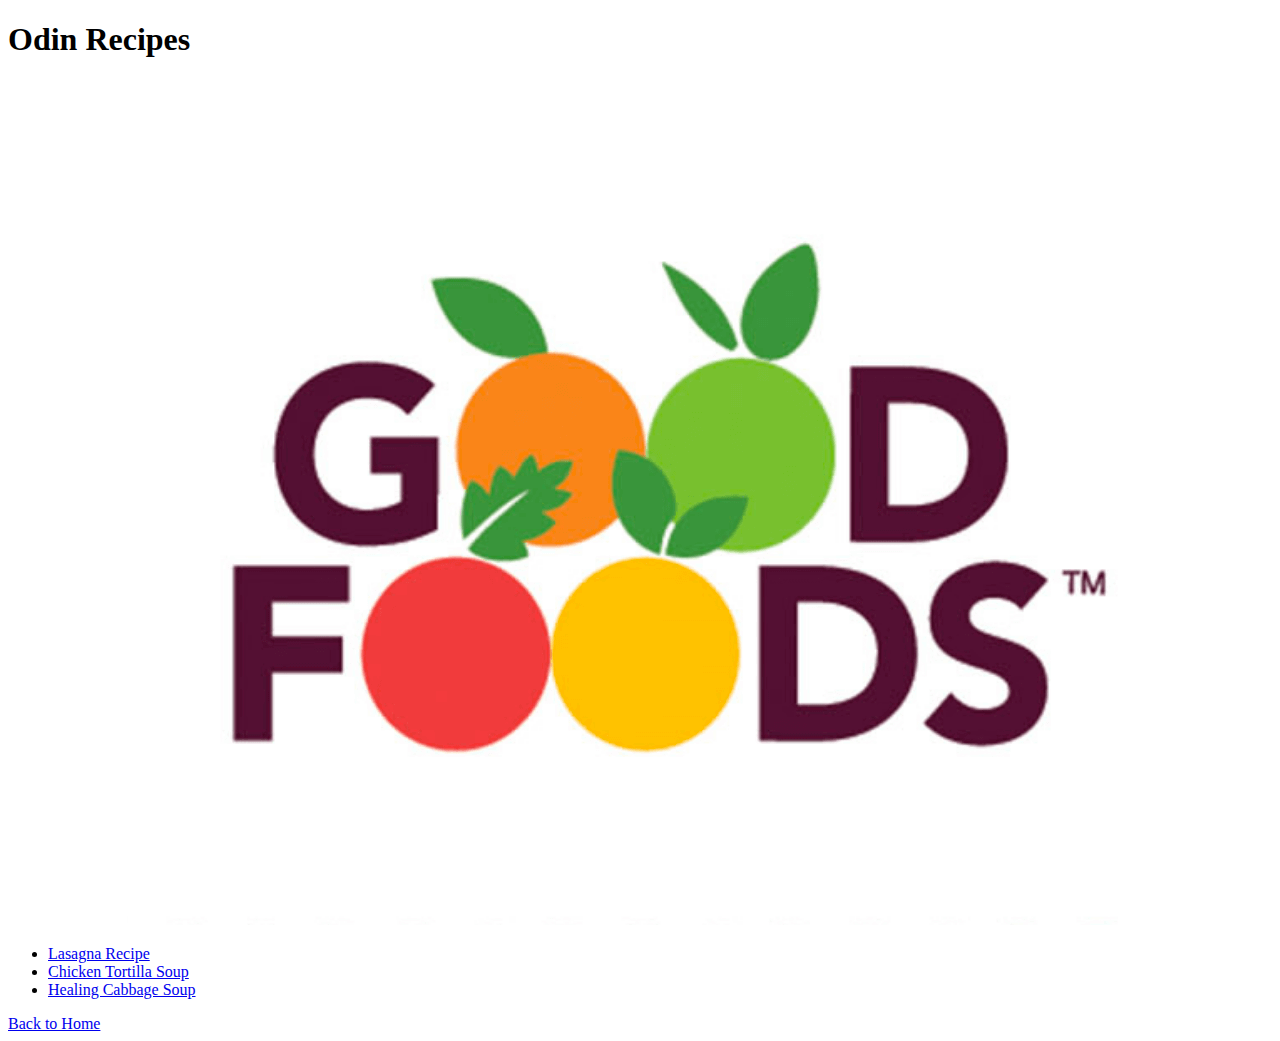
<file: index.html>
<!DOCTYPE html>
<html lang="en">
<head>
    <meta charset="UTF-8">
    <meta name="viewport" content="width=device-width, initial-scale=1.0">
    <title>Document</title>
</head>
<body>
    <h1>Odin Recipes</h1>
    <center><img src="GoodFood.png" alt="Good Food!"></center>
    <ul>
        <li><a href="recipes/lasagna.html">Lasagna Recipe</a></li>
        <li><a href="recipes/ChickenTortillaSoup.html">Chicken Tortilla Soup</a></li>
        <li><a href="recipes/Healing Cabbage Soup.html">Healing Cabbage Soup</a></li>
    </ul>
    
    <a href="/index.html">Back to Home</a>
</body>
</html>
</file>
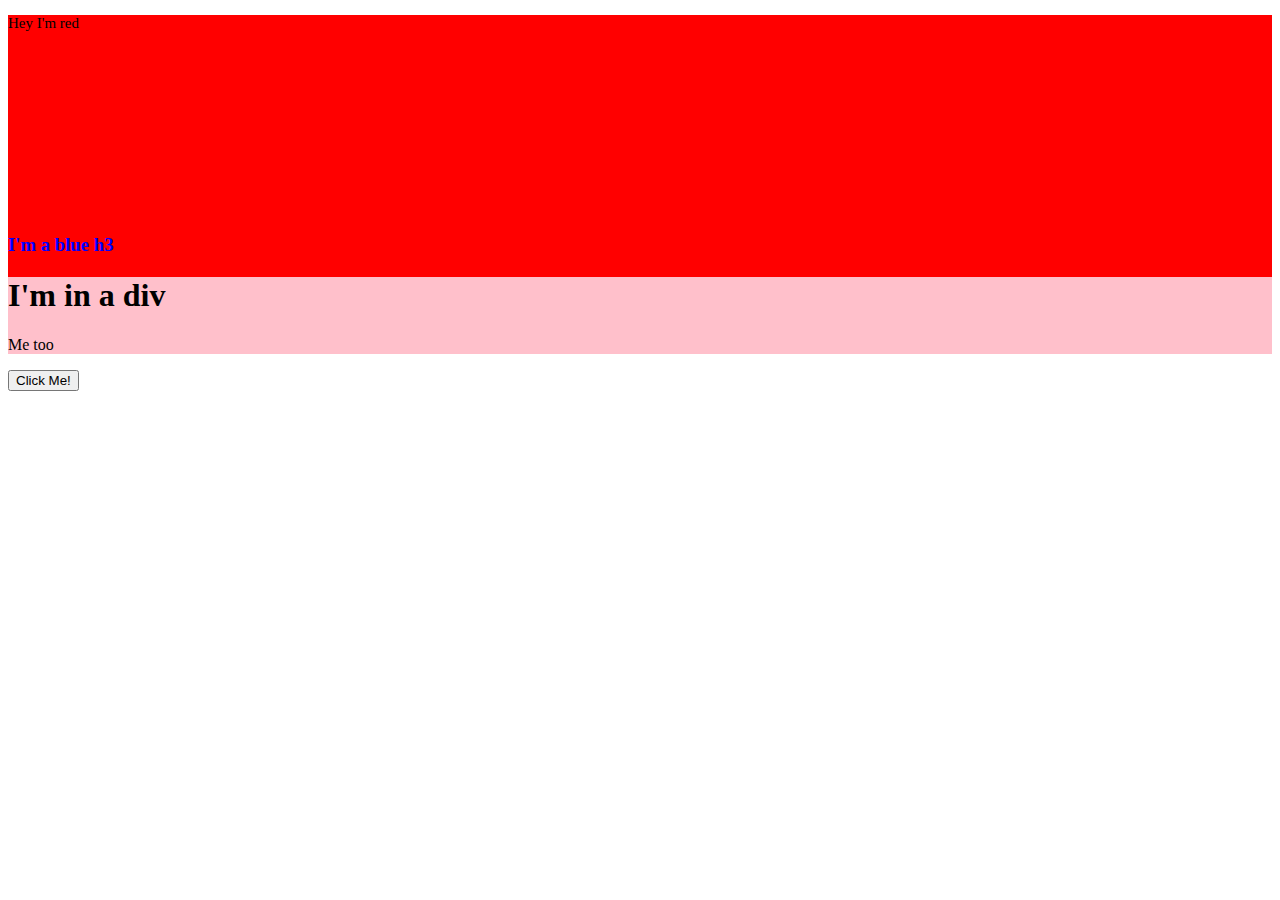
<file: Arr/index.html>
<!DOCTYPE html>
<html lang="en">
<head>
    <meta charset="UTF-8">
    <meta name="viewport" content="width=device-width, initial-scale=1.0">
    <title>Document</title>
   
</head>
<body>
    <div class="container">

    </div>
    <button class="btn">Click Me!</button>
    <script src="index.js" defer></script>
</body>
</html>
</file>
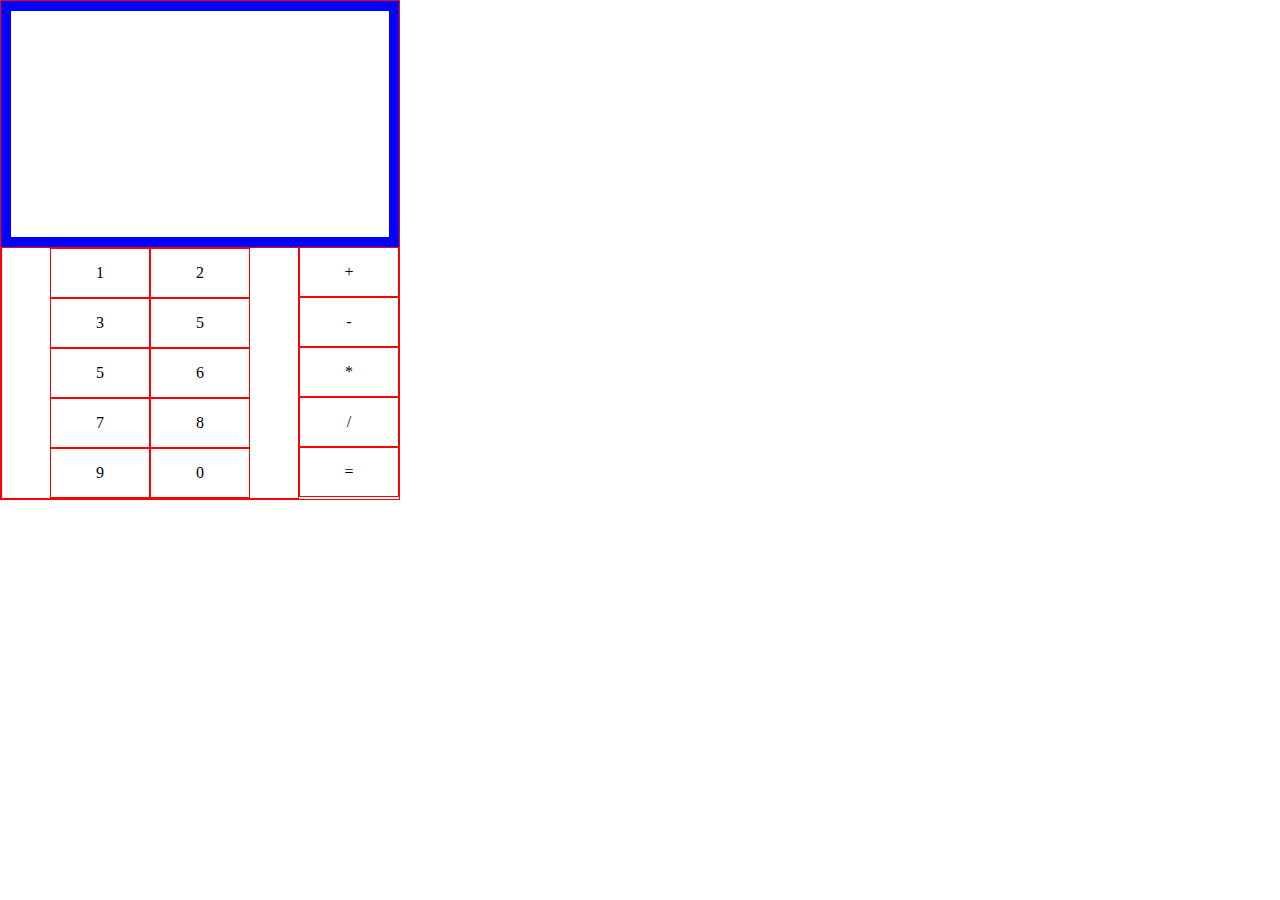
<file: Calculator/index.html>
<!DOCTYPE html>
<html lang="en">
<head>
    <meta charset="UTF-8">
    <meta name="viewport" content="width=device-width, initial-scale=1.0">
    <title>Document</title>
    <link rel="stylesheet" href="style.css">
</head>
<body>
    <div class="row">
        <div class="output"></div>
        <div class="row1">
            <div class="container">
                <div class="box nums one" data-one="1">1</div>
                <div class="box nums two" data-two="2">2</div>
                <div class="box nums three" data-three="3">3</div>
                <div class="box nums four" data-four="4">5</div>
                <div class="box nums five" data-five="5">5</div>
                <div class="box nums six" data-six="6">6</div>
                <div class="box nums seven" data-seven="7">7</div>
                <div class="box nums eight" data-eight="8">8</div>
                <div class="box nums nine" data-nine="9">9</div>
                <div class="box nums zero" data-zero="0">0</div>
            </div>
            <div class="operations">
                <div class="box operator plus" data-plus="+">+</div>
                <div class="box operator minus" data-minus="-">-</div>
                <div class="box operator times" data-times="*">*</div>
                <div class="box operator divide" data-divide="/">/</div>
                <div class="box operator equal" data-equal="=">=</div>
            </div>
        </div>
        
    </div>
    <script src="index.js"></script>
</body>
</html>
</file>
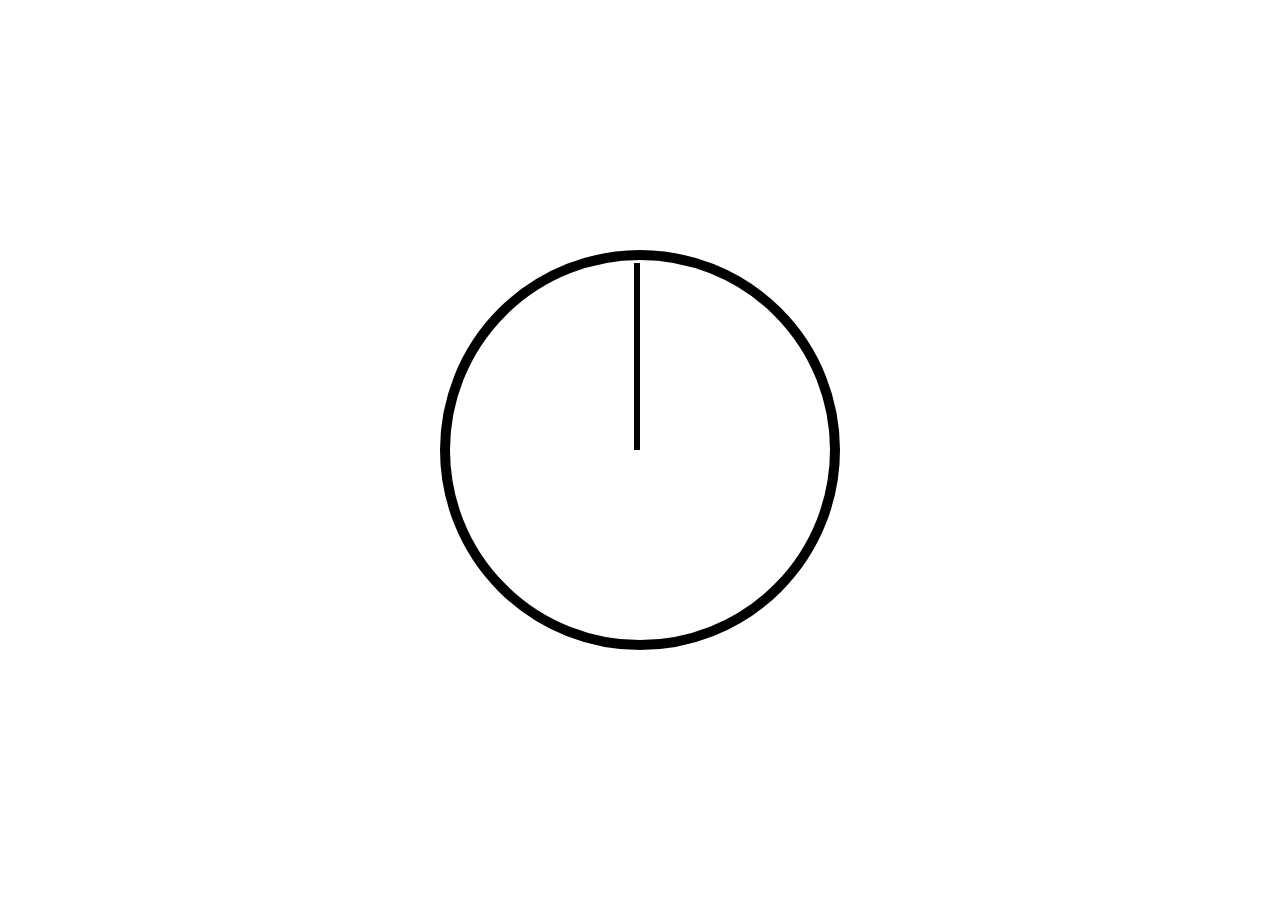
<file: Clock/index.html>
<!DOCTYPE html>
<html lang="en">
<head>
    <meta charset="UTF-8">
    <meta name="viewport" content="width=device-width, initial-scale=1.0">
    <title>CLOCK</title>
    <link rel="stylesheet" href="style.css">
</head>
<body>
    <div class="container">
        <div class="row">
            <div class="hour hour_counts"></div>
            <div class="minute"></div>
            <div class="second"></div>
        </div>
    </div>
    <script src="index.js"></script>
</body>
</html>
</file>
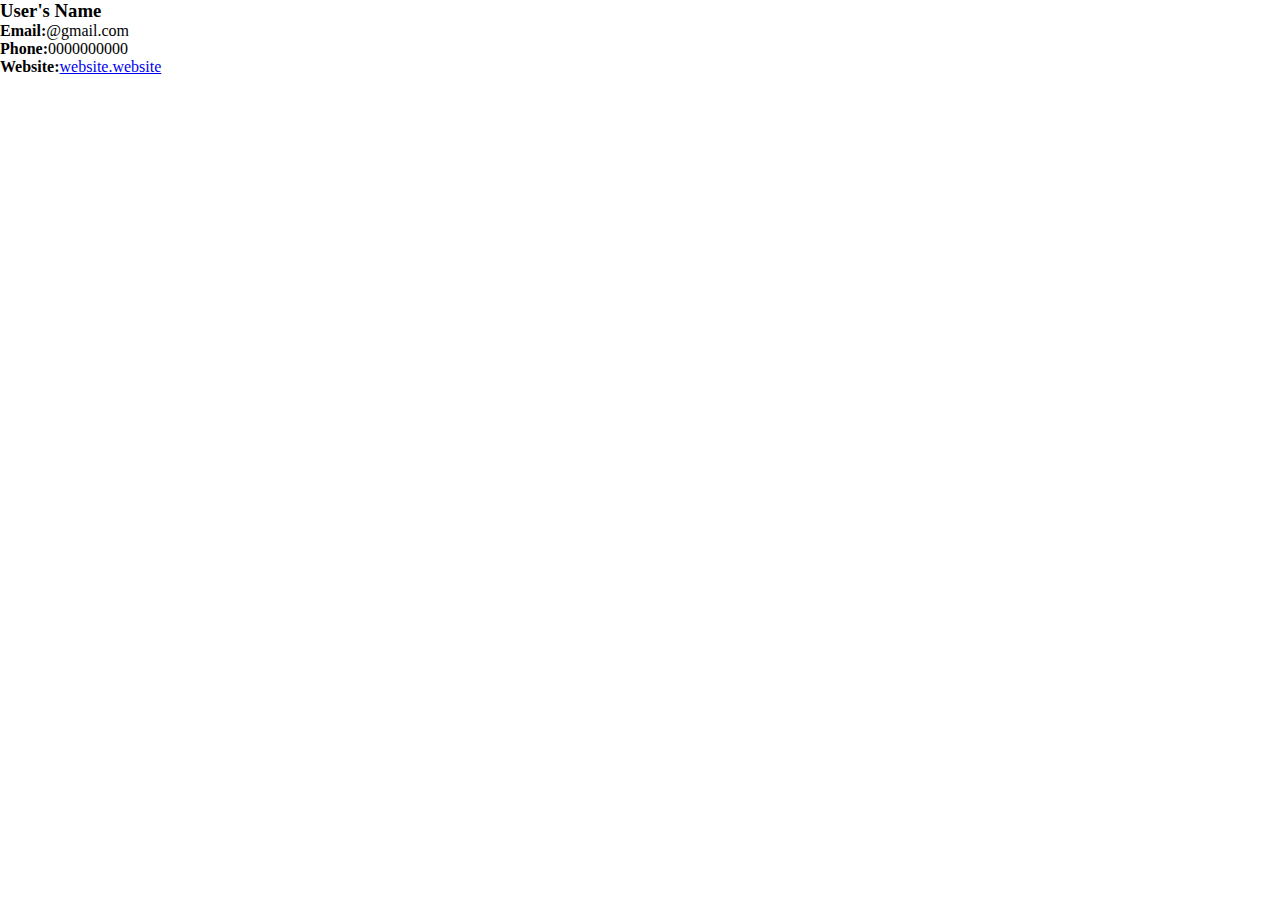
<file: ContactCard/index.html>
<!DOCTYPE html>
<html lang="en">
<head>
    <meta charset="UTF-8">
    <meta name="viewport" content="width=
    , initial-scale=1.0">
    <title>ContactCard</title>
    <link rel="stylesheet" href="style.css">
</head>
<body>
    <div class="container">
        <div class="row">
            <div class="user-list">
                <div class="user">
                    <div class="user-card">
                        <div class="user-card_container">
                            <h3>User's Name</h3>
                            <p><b>Email:</b>@gmail.com</p>
                            <p><b>Phone:</b>0000000000</p>
                            <p><b>Website:</b><a href="#">website.website</a></p>
                        </div>
                    </div>
                </div>
            </div>
        </div>
    </div>
    <script src="index.js"></script>
</body>
</html>
</file>
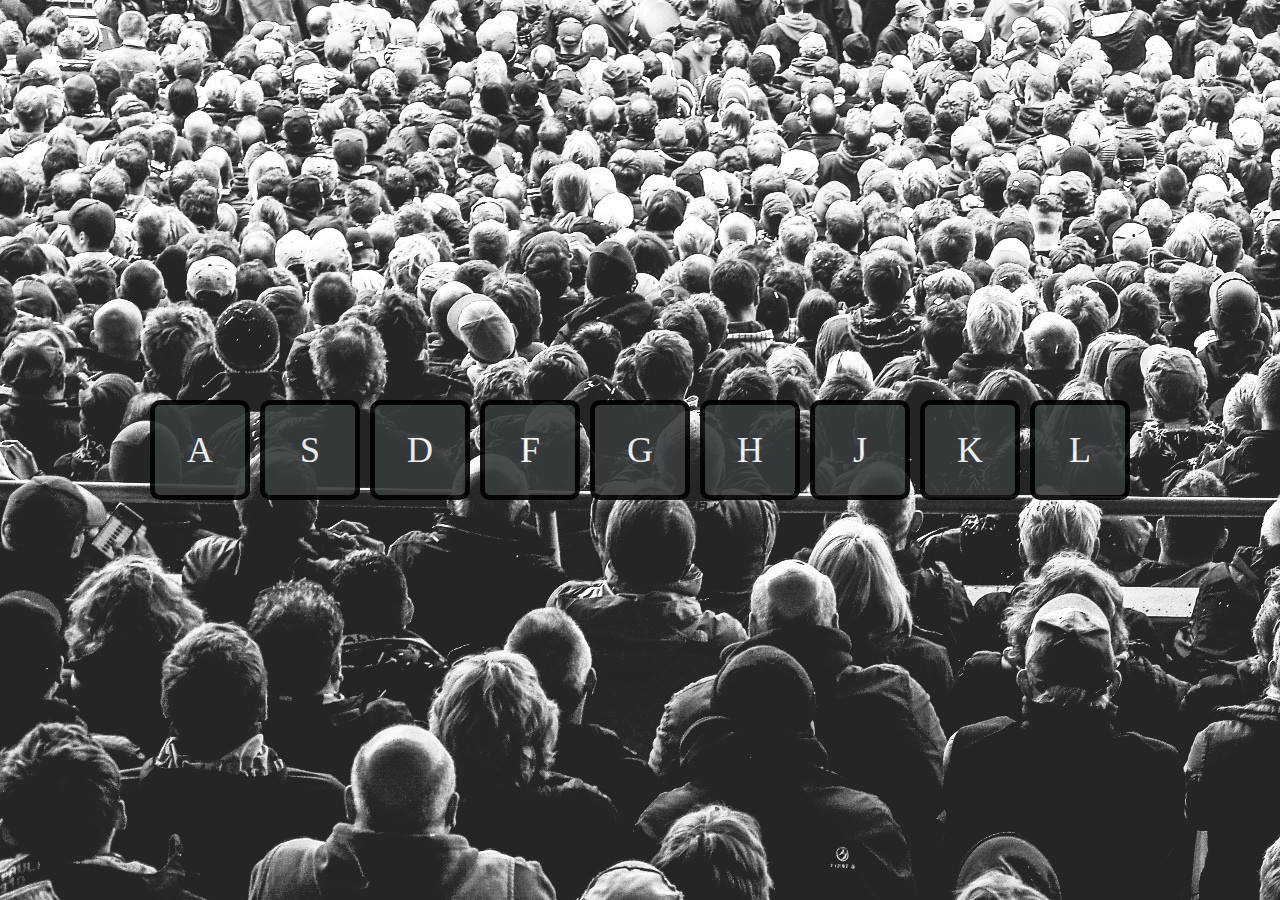
<file: DrumKit/index.html>
<!DOCTYPE html>
<html lang="en">
<head>
    <meta charset="UTF-8">
    <meta name="viewport" content="width=device-width, initial-scale=1.0">
    <title>Drum Kit</title>
    <link rel="stylesheet" href="style.css">
</head>
<body>
    <div class="container">
        <div class="row">
            <div id ="box1" data-fun = "This is fun" class="box a" value="a">A</div>
            <audio id="audio" src="C:\Users\user\Desktop\The Odin Project\Projects\odin-recipes\DrumKit\sound\boom.wav"></audio>
            <div class="box s" value="s">S</div>
            <div class="box d" value="d">D</div>
            <div class="box f" value="f">F</div>
            <div class="box g" value="g">G</div>
            <div class="box h" value="h">H</div>
            <div class="box j" value="j">J</div>
            <div class="box k" value="k">K</div>
            <div class="box l" value="l">L</div>
        </div>
    </div>


    <div class="container1">
        <audio controls src="sound/boom.wav"  type="audio/wav" class="audi1" id="audi1"></audio>
        <audio controls src="sound/01 - JavaScript Drum Kit_sounds_clap.wav" type="audio/wav" class="audi1" id="audi2"></audio>
        <audio controls src="sound/01 - JavaScript Drum Kit_sounds_hihat.wav" type="audio/wav" class="audi1" id="audi3"></audio>
        <audio controls src="sound/01 - JavaScript Drum Kit_sounds_kick.wav" type="audio/wav" class="audi1" id="audi4"></audio>
        <audio controls src="sound/01 - JavaScript Drum Kit_sounds_openhat.wav" type="audio/wav" class="audi1" id="audi5"></audio>
        <audio controls src="sound/01 - JavaScript Drum Kit_sounds_ride.wav" type="audio/wav" class="audi1" id="audi6"></audio>
        <audio controls src="sound/01 - JavaScript Drum Kit_sounds_snare.wav" type="audio/wav" class="audi1" id="audi7"></audio>
        <audio controls src="sound/01 - JavaScript Drum Kit_sounds_tink.wav" type="audio/wav" class="audi1" id="audi8"></audio>
        <audio controls src="sound/01 - JavaScript Drum Kit_sounds_tom.wav" type="audio/wav" class="audi1" id="audi9"></audio>
    </div>
    <script src="index.js"></script>
</body>
</html>
</file>
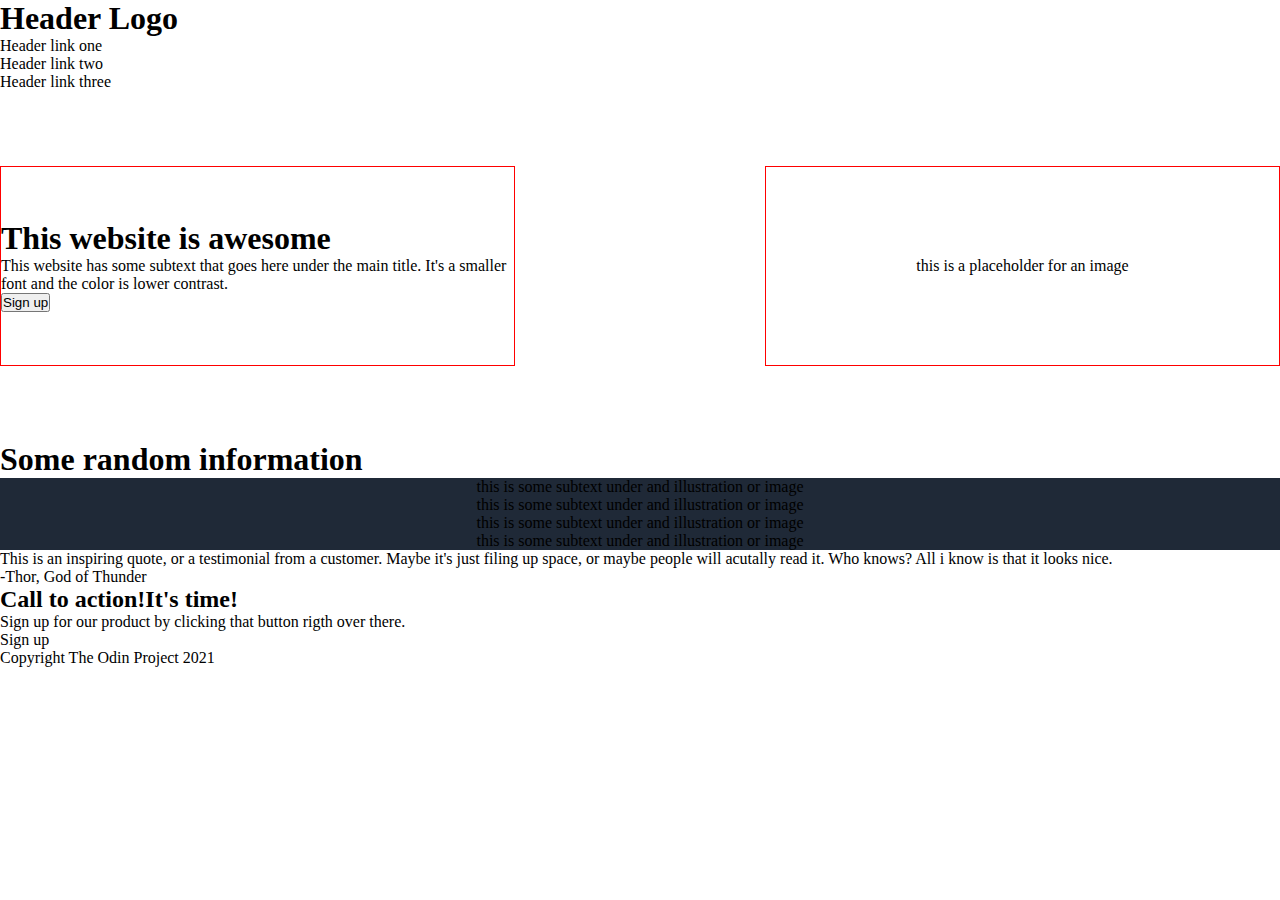
<file: Landing Page/index.html>
<!DOCTYPE html>
<html lang="en">
<head>
    <meta charset="UTF-8">
    <meta name="viewport" content="width=device-width, initial-scale=1.0">
    <link rel="stylesheet" href="styles.css">
    <title>Header</title>
</head>
<body>

    <div class="top">
        <nav>
            <h1>Header Logo</h1>
            <ul>
                <li>Header link one</li>
                <li>Header link two</li>
                <li>Header link three</li>
            </ul>
        </nav>
        <div class="hero">
            <div class="left">
                <h1>This website is awesome</h1>
                <p>This website has some subtext that goes
                    here under the main title. It's a smaller font
                    and the color is lower contrast.
                </p>
                <button class="btn">Sign up</button>
            </div>
    
            <div class="right">
                <div>
                    this is a placeholder for an image
                </div>
            </div>
        </div>
    </div>
    


    <div class="middle">
        <h1>Some random information</h1>
        <div class="container">
            <div class="center">
                <div class="sub"></div>
                <p class="subtext">this is some subtext under
                    and illustration or image
                </p>               
            </div>

            <div class="center">
                <div class="sub"></div>
                <p class="subtext">this is some subtext under
                    and illustration or image
                </p>               
            </div>

            <div class="center">
                <div class="sub"></div>
                <p class="subtext">this is some subtext under
                    and illustration or image
                </p>               
            </div>

            <div class="center">
                <div class="sub"></div>
                <p class="subtext">this is some subtext under
                    and illustration or image
                </p>               
            </div>
        </div>
    </div>

    <div class="third">
        <div class="quote">
            <p>This is an inspiring quote, or a testimonial
                from a customer. Maybe it's just filing up space,
                or maybe people will acutally read it. Who knows? 
                All i know is that it looks nice.
            </p>
            <p class="thor">-Thor, God of Thunder</p>
        </div>
    </div>



    <div class="card">
        <div class="container-card">
            <div class="left-card">
                <h2>Call to action!It's time!</h2>
                <p>Sign up for our product by clicking that button
                    rigth over there.
                </p>
            </div>
    
            <div class="btn-card">
                Sign up
            </div>
        </div>
    </div>

    <div class="footer">
        <div class="name">
            Copyright The Odin Project 2021
        </div>
    </div>
</body>
</html>
</file>
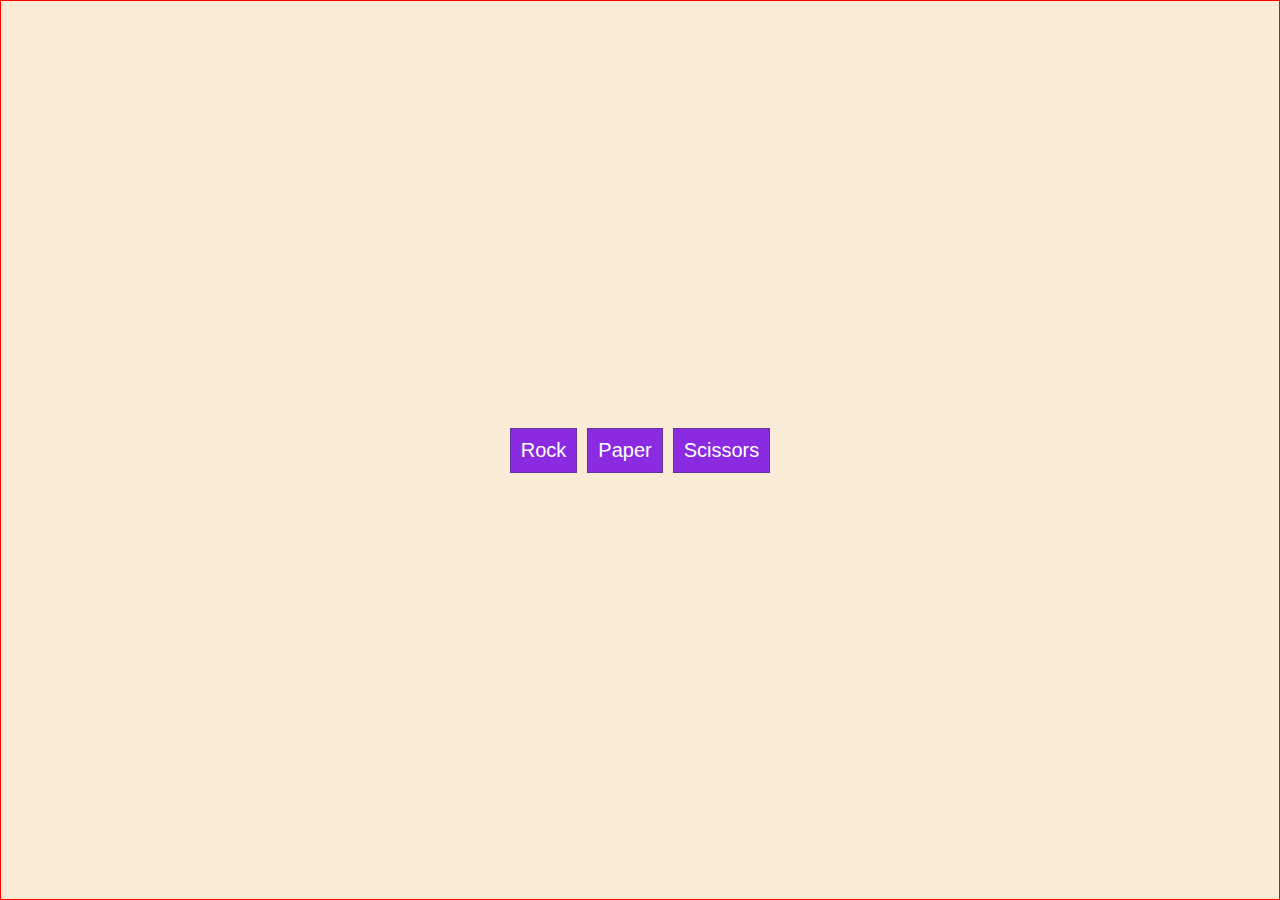
<file: RPS/index.html>
<!DOCTYPE html>
<html lang="en">
<head>
    <meta charset="UTF-8">
    <meta name="viewport" content="width=device-width, initial-scale=1.0">
    <title>Rock Paper Scissors</title>
    <link rel="stylesheet" href="style.css">
</head>
<body>
    <div class="row">
        <div class="container">
            <button class="r" value="rock">Rock</button>
            <button class="p" value="paper">Paper</button>
            <button class="s" value="scissor">Scissors</button>
        </div>
    </div>

    <div class="results">

    </div>


    <script src="index.js"></script>
</body>
</html>
</file>
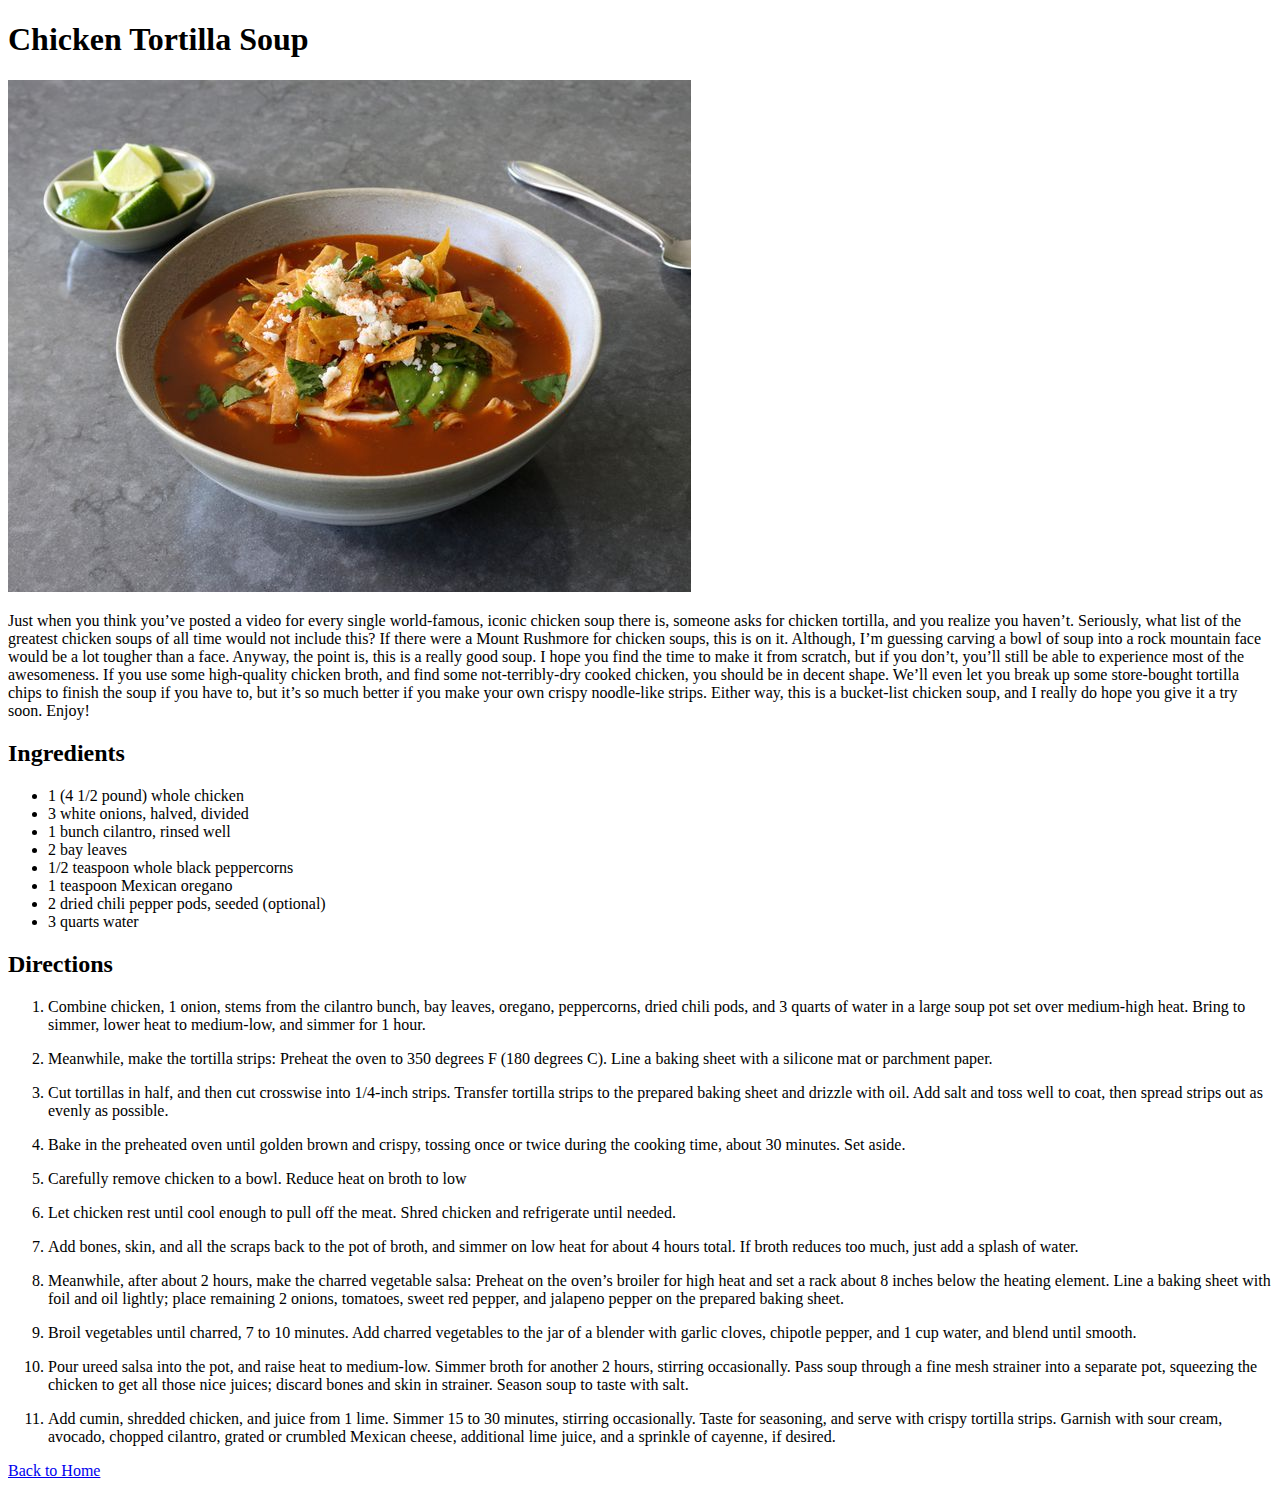
<file: recipes/ChickenTortillaSoup.html>
<!DOCTYPE html>
<html lang="en">
<head>
    <meta charset="UTF-8">
    <meta name="viewport" content="width=device-width, initial-scale=1.0">
    <title>Document</title>
</head>
<body>
    <h1>Chicken Tortilla Soup</h1>
    <img src="Chicken Tortilla Soup.jpeg" alt="A Picture of a Chicken Tortilla Soup">
    <p>
        Just when you think you’ve posted a video for every single world-famous,
        iconic chicken soup there is, someone asks for chicken tortilla, and you realize you haven’t. Seriously, what list of the greatest chicken soups of all time would not include this?
        If there were a Mount Rushmore for chicken soups, this is on it. Although, I’m guessing carving a bowl of soup into a rock mountain face would be a lot tougher than a face. Anyway, the point is, this is a really good soup.
        I hope you find the time to make it from scratch, but if you don’t, you’ll still be able to experience most of the awesomeness. If you use some high-quality chicken broth, and find some not-terribly-dry cooked chicken, you should be in decent shape. We’ll even let you break up some store-bought tortilla chips to finish the soup if you have to,
        but it’s so much better if you make your own crispy noodle-like strips. 
        Either way, this is a bucket-list chicken soup, and I really do hope you give it a try soon. Enjoy! 
    </p>

    <h2>Ingredients</h2>
    <ul>
        <li>1 (4 1/2 pound) whole chicken</li>
        <li>3 white onions, halved, divided</li>
        <li>1 bunch cilantro, rinsed well</li>
        <li>2 bay leaves</li>
        <li>1/2 teaspoon whole black peppercorns</li>
        <li>1 teaspoon Mexican oregano</li>
        <li>2 dried chili pepper pods, seeded (optional)</li>
        <li>3 quarts water</li>
    </ul>

    <h2>Directions</h2>

    <ol>
        <li>
            <p>Combine chicken, 1 onion, stems from the cilantro bunch, bay leaves, oregano, peppercorns, dried chili pods, and 3 quarts of water in a large soup pot set over medium-high heat.
                 Bring to simmer, lower heat to medium-low, and simmer for 1 hour.</p>
        </li>
        <li>
            <p>
                Meanwhile, make the tortilla strips: Preheat the oven to 350 degrees F (180 degrees C). 
                Line a baking sheet with a silicone mat or parchment paper.
            </p>
        </li>
        <li>
            <p>
                Cut tortillas in half, and then cut crosswise into 1/4-inch strips. Transfer tortilla strips to the prepared baking sheet and drizzle with oil. Add salt and toss well to coat,
                 then spread strips out as evenly as possible. 
            </p>
        </li>

        <li>
            <p>
                Bake in the preheated oven until golden brown and crispy, tossing once or twice during the cooking time,
                 about 30 minutes. Set aside.
            </p>
        </li>

        <li>
            <p>
                Carefully remove chicken to a bowl. Reduce heat on broth to low
            </p>
        </li>

        <li>
            <p>
                Let chicken rest until cool enough to pull off the meat. 
                Shred chicken and refrigerate until needed.
            </p>
        </li>

        <li>
            <p>
                Add bones, skin, and all the scraps back to the pot of broth, and simmer on low heat for about 4 hours total.
                 If broth reduces too much, just add a splash of water.
            </p>
        </li>

        <li>
            <p>
                Meanwhile, after about 2 hours, make the charred vegetable salsa: Preheat on the oven’s broiler for high heat and set a rack about 8 inches below the heating element. Line a baking sheet with foil and oil lightly; place remaining 2 onions, tomatoes, sweet red pepper, 
                and jalapeno pepper on the prepared baking sheet.
            </p>
        </li>

        <li>
            <p>
                Broil vegetables until charred, 7 to 10 minutes. Add charred vegetables to the jar of a blender with garlic cloves,
                 chipotle pepper, and 1 cup water, and blend until smooth.
            </p>
        </li>
        <li>
            <p><s></s>
                Pour ureed salsa into the pot, and raise heat to medium-low. Simmer broth for another 2 hours, stirring occasionally. Pass soup through a fine mesh strainer into a separate pot, squeezing the chicken to get all those nice juices;
                 discard bones and skin in strainer. Season soup to taste with salt.
            </p>
        </li>

        <li>
            <p>
                Add cumin, shredded chicken, and juice from 1 lime. Simmer 15 to 30 minutes, stirring occasionally. 
                Taste for seasoning, and serve with crispy tortilla strips. Garnish with sour cream, avocado, 
                chopped cilantro, 
                grated or crumbled Mexican cheese, additional lime juice, and a sprinkle of cayenne, if desired.
            </p>
        </li>
    </ol>
    <a href="/index.html">Back to Home</a>
</body>
</html>
</file>
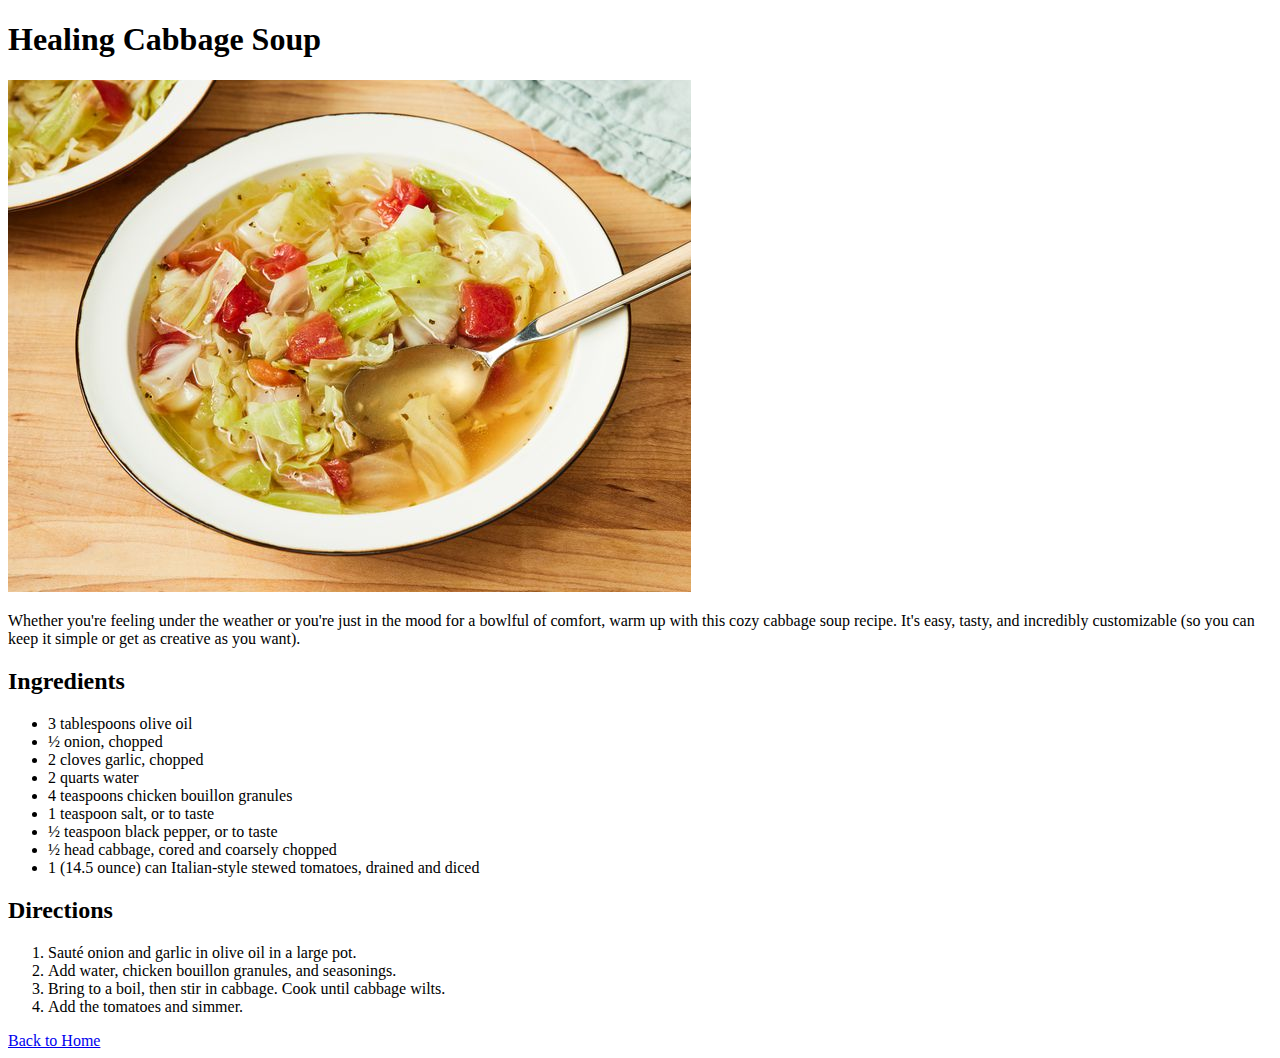
<file: recipes/Healing Cabbage Soup.html>
<!DOCTYPE html>
<html lang="en">
<head>
    <meta charset="UTF-8">
    <meta name="viewport" content="width=device-width, initial-scale=1.0">
    <title>Document</title>
</head>
<body>
    <h1>Healing Cabbage Soup</h1>
    <img src="HealingCabbageSoup.jpg" alt="A picture of a Healing Cabbage Soup">
    <p>Whether you're feeling under the weather or you're just in the mood for a bowlful of comfort, warm up with this cozy cabbage soup recipe. It's easy, tasty, and incredibly customizable 
        (so you can keep it simple or get as creative as you want).</p>

    <h2>Ingredients</h2>
    <ul>
        <li>3 tablespoons olive oil</li>
        <li>½ onion, chopped</li>
        <li>2 cloves garlic, chopped</li>
        <li>2 quarts water</li>
        <li>4 teaspoons chicken bouillon granules</li>
        <li>1 teaspoon salt, or to taste</li>
        <li>½ teaspoon black pepper, or to taste</li>
        <li>½ head cabbage, cored and coarsely chopped</li>
        <li>1 (14.5 ounce) can Italian-style stewed tomatoes, drained and diced
        </li>
    </ul>

    <h2>Directions</h2>
    <ol>
        <li>Sauté onion and garlic in olive oil in a large pot.</li>
        <li>Add water, chicken bouillon granules, and seasonings.</li>
        <li>Bring to a boil, then stir in cabbage. Cook until cabbage wilts.</li>
        <li>Add the tomatoes and simmer.</li>
    </ol>
    <a href="/index.html">Back to Home</a>
</body>
</html>
</file>
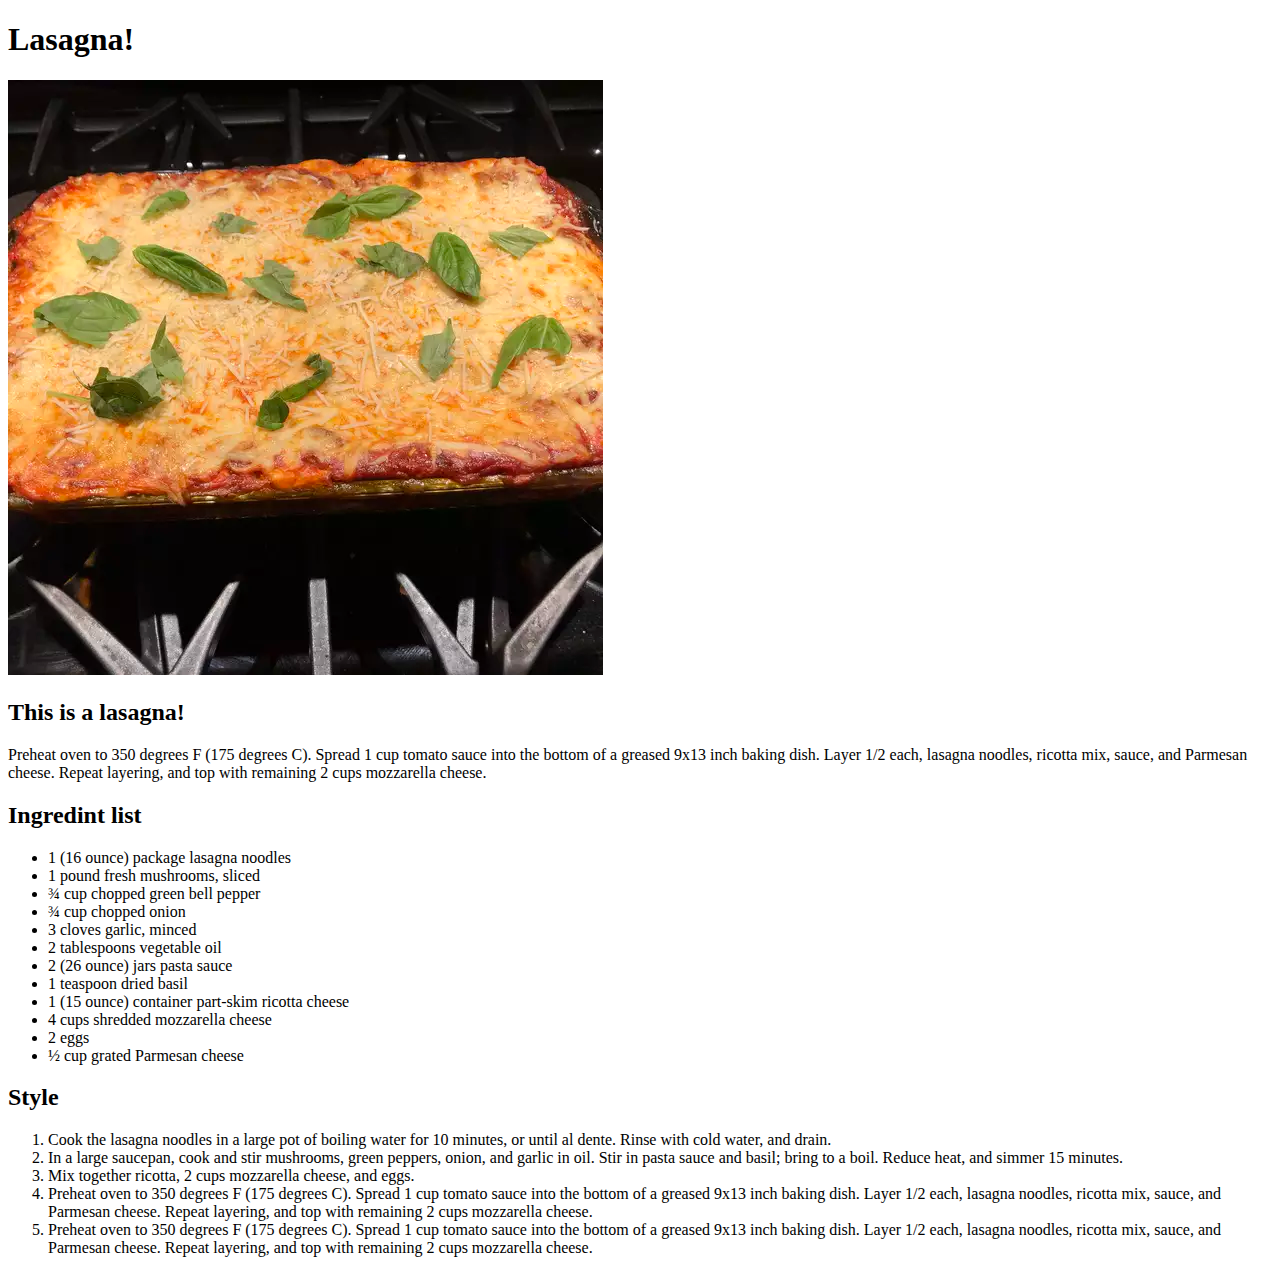
<file: recipes/lasagna.html>
<!DOCTYPE html>
<html lang="en">
<head>
    <meta charset="UTF-8">
    <meta http-equiv="X-UA-Compatible" content="IE=edge">
    <meta name="viewport" content="width=device-width, initial-scale=1.0">
    <title>Document</title>
</head>
<body>
    <h1>Lasagna!</h1>
    <img src="lasagna.webp">
    <h2>This is a lasagna!</h2>
    <p>Preheat oven to 350 degrees F (175 degrees C). Spread 1 cup tomato sauce into the bottom of a greased 9x13 inch baking dish. Layer 1/2 each, lasagna noodles, 
        ricotta mix, sauce, and Parmesan cheese. Repeat layering, and top with remaining 2 cups mozzarella cheese.</p>
        <h2>Ingredint list</h2>
        <ul>
            <li>1 (16 ounce) package lasagna noodles</li>
            <li>1 pound fresh mushrooms, sliced</li>
            <li>¾ cup chopped green bell pepper</li>
            <li>¾ cup chopped onion</li>
            <li>3 cloves garlic, minced</li>
            <li>2 tablespoons vegetable oil</li>
            <li>2 (26 ounce) jars pasta sauce</li>
            <li>1 teaspoon dried basil</li>
            <li>1 (15 ounce) container part-skim ricotta cheese</li>
            <li>4 cups shredded mozzarella cheese</li>
            <li>2 eggs</li>
            <li>½ cup grated Parmesan cheese</li>
        </ul>
        <h2>Style</h2>
        <ol>
            <li>Cook the lasagna noodles in a large pot of boiling water for 10 minutes, or until al dente. 
                Rinse with cold water, and drain.</li>
            <li>In a large saucepan, cook and stir mushrooms, green peppers, onion, and garlic in oil. Stir in pasta sauce and basil; bring to a boil. Reduce heat,
                 and simmer 15 minutes.</li>
            <li>Mix together ricotta, 2 cups mozzarella cheese, and eggs.</li>
            <li>Preheat oven to 350 degrees F (175 degrees C). Spread 1 cup tomato sauce into the bottom of a greased 9x13 inch baking dish. Layer 1/2 each, lasagna noodles, ricotta mix, sauce, and Parmesan cheese. Repeat layering,
                 and top with remaining 2 cups mozzarella cheese.</li>
            <li>Preheat oven to 350 degrees F (175 degrees C). Spread 1 cup tomato sauce into the bottom of a greased 9x13 inch baking dish. Layer 1/2 each, lasagna noodles, ricotta mix, sauce, and Parmesan cheese.
                 Repeat layering, and top with remaining 2 cups mozzarella cheese.</li>
        </ol>

</body>
</html>
</file>
<file: Calculator/style.css>
*{
    margin:0;
    padding:0;
    box-sizing: border-box;
}
.row{
    border:1px solid red;
    display: flex;
    align-items: center;
    flex-direction: column;
    width:400px;
    height:500px;
}
.output{
    border:10px solid blue;
    height:300px;
    width:100%;
    text-align: right;
    display: flex;
    align-items: end;
    justify-content: flex-end;
    font-size: 38px;
    font-style: oblique;
}
.container{
    border:1px solid red;
    width :100%;
    display: flex;
    flex-wrap: wrap;
    align-items: center;
    justify-content: center;
}

.box{
    border:1px solid red;
    width:100px;
    height:50px;
    text-align: center;
    display: flex;
    align-items: center;
    justify-content: center;
}
.row1{
    display: flex;
}
</file>
<file: Clock/style.css>
*{
    margin:0;
    padding:0;
    box-sizing: border-box;
}

.container{
    display: flex;
    align-items: center;
    justify-content: center;
    height:100vh;
}
.row{
    border:10px solid black;
    border-radius:50%;
    height:400px;
    width:400px;
    position: absolute;
    padding:3px;
    transform: rotate(90deg);
    transition-timing-function: cubic-bezier(.47,1.71,.83,.67);
}
.hour,
.minute,
.second{
    border:1.5px solid black;
    background-color: black;
    position: relative;
    top:50%;
    width:50%;
}


.hour{
    z-index: 1;
    transform-origin:100%;
}

.minute{
    z-index: 2;
    transform-origin:100%;
}

.second{
    z-index: 3;
    transform-origin:100%;
}


.hour_count{
    rotate:1 1 0 60deg;
}
</file>
<file: ContactCard/style.css>
*{
    margin:0;
    padding:0;
    box-sizing: border-box;
}
</file>
<file: DrumKit/style.css>
*{
    margin:0;
    padding:0;
    box-sizing: border-box;
}

body{
    background-image: url('background.jpg');
    object-fit: contain;
}

.container{
    display: flex;
    align-items: center;
    justify-content: center;
    height:100vh;
}

.row{
    display: flex;
    gap:10px;
}

.box{
    text-align:center;
    height:100px;
    width:100px;
    border-radius:10px;
    border:5px solid black;
    background-color: rgb(55, 59, 59);
    opacity: 0.9;
    color:white;
    font-size: 36px;
    display: flex;
    align-items: center;
    justify-content: center;
}

.boxx{
    text-align:center;
    height:100px;
    width:100px;
    border-radius:10px;
    border:5px solid black;
    background-color: rgb(55, 59, 59);
    opacity: 0.9;
    color:white;
    font-size: 36px;
    display: flex;
    align-items: center;
    justify-content: center;
    scale: 1.1;
    border:5px solid rgb(228, 228, 14);
}

.container1{
    display: none;
}
</file>
<file: Landing Page/styles.css>
*{
    margin:0;
    padding:0;
    box-sizing: border-box;
}

.container{
    display: flex;
    flex-direction: column;
    align-items: center;
    justify-content: center;
    padding:0 100px;
    background-color: #1f2937;
}

.header{
    display: flex;
    align-items: center;
    justify-content: space-between;
    width:100%;
    background-color: #1f2937;
}
.header > ul {
    display: flex;
    gap:10px;

}

ul > li{
    list-style-type: none;
}

.hero{
    display: flex;
    align-items: center;
    justify-content: space-evenly;
    height:350px;
    gap:250px;
}
.left{
    width:100%;
    border:1px solid red;
    display: flex;
    flex-direction: column;
    align-items: flex-start;
    justify-content: center;
    height:200px;
}
.right{
    width:100%;
    border:1px solid red;
    display: flex;
    flex-direction: column;
    align-items: center;
    justify-content: center;
    height:200px;
    

}
</file>
<file: RPS/style.css>
*{
    margin:0;
    padding:0;
    box-sizing: border-box;
}
.row{
    height: 100vh;
    border:1px solid red;
    background-color: antiquewhite;
    display: flex;
    align-items: center;
    justify-content: center;
}
.container{
    display: flex;
    align-items: center;
    justify-content: center;
    gap:10px;
}

button{
    padding:10px;
    border:1px solid rebeccapurple;
    background-color: blueviolet;
    color:white;
    font-size:20px;
    font-weight:400;
}
</file>
